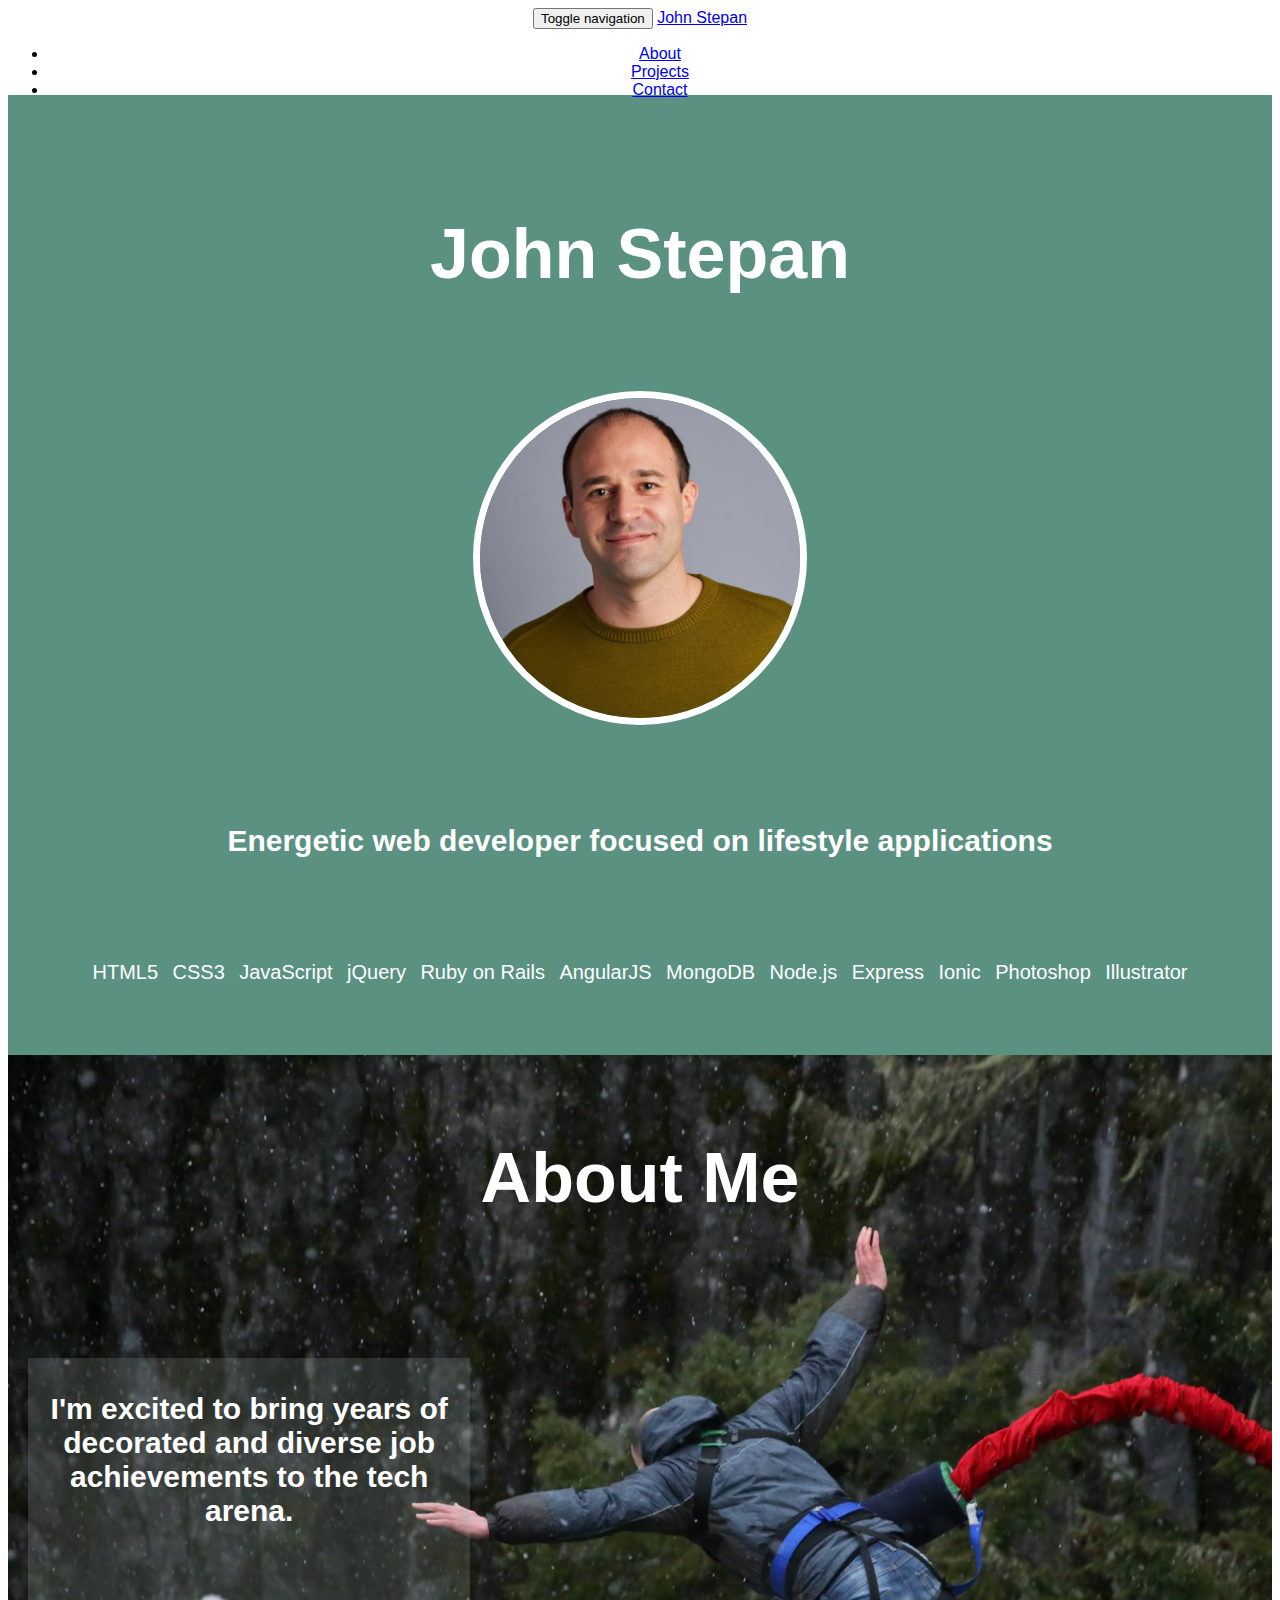
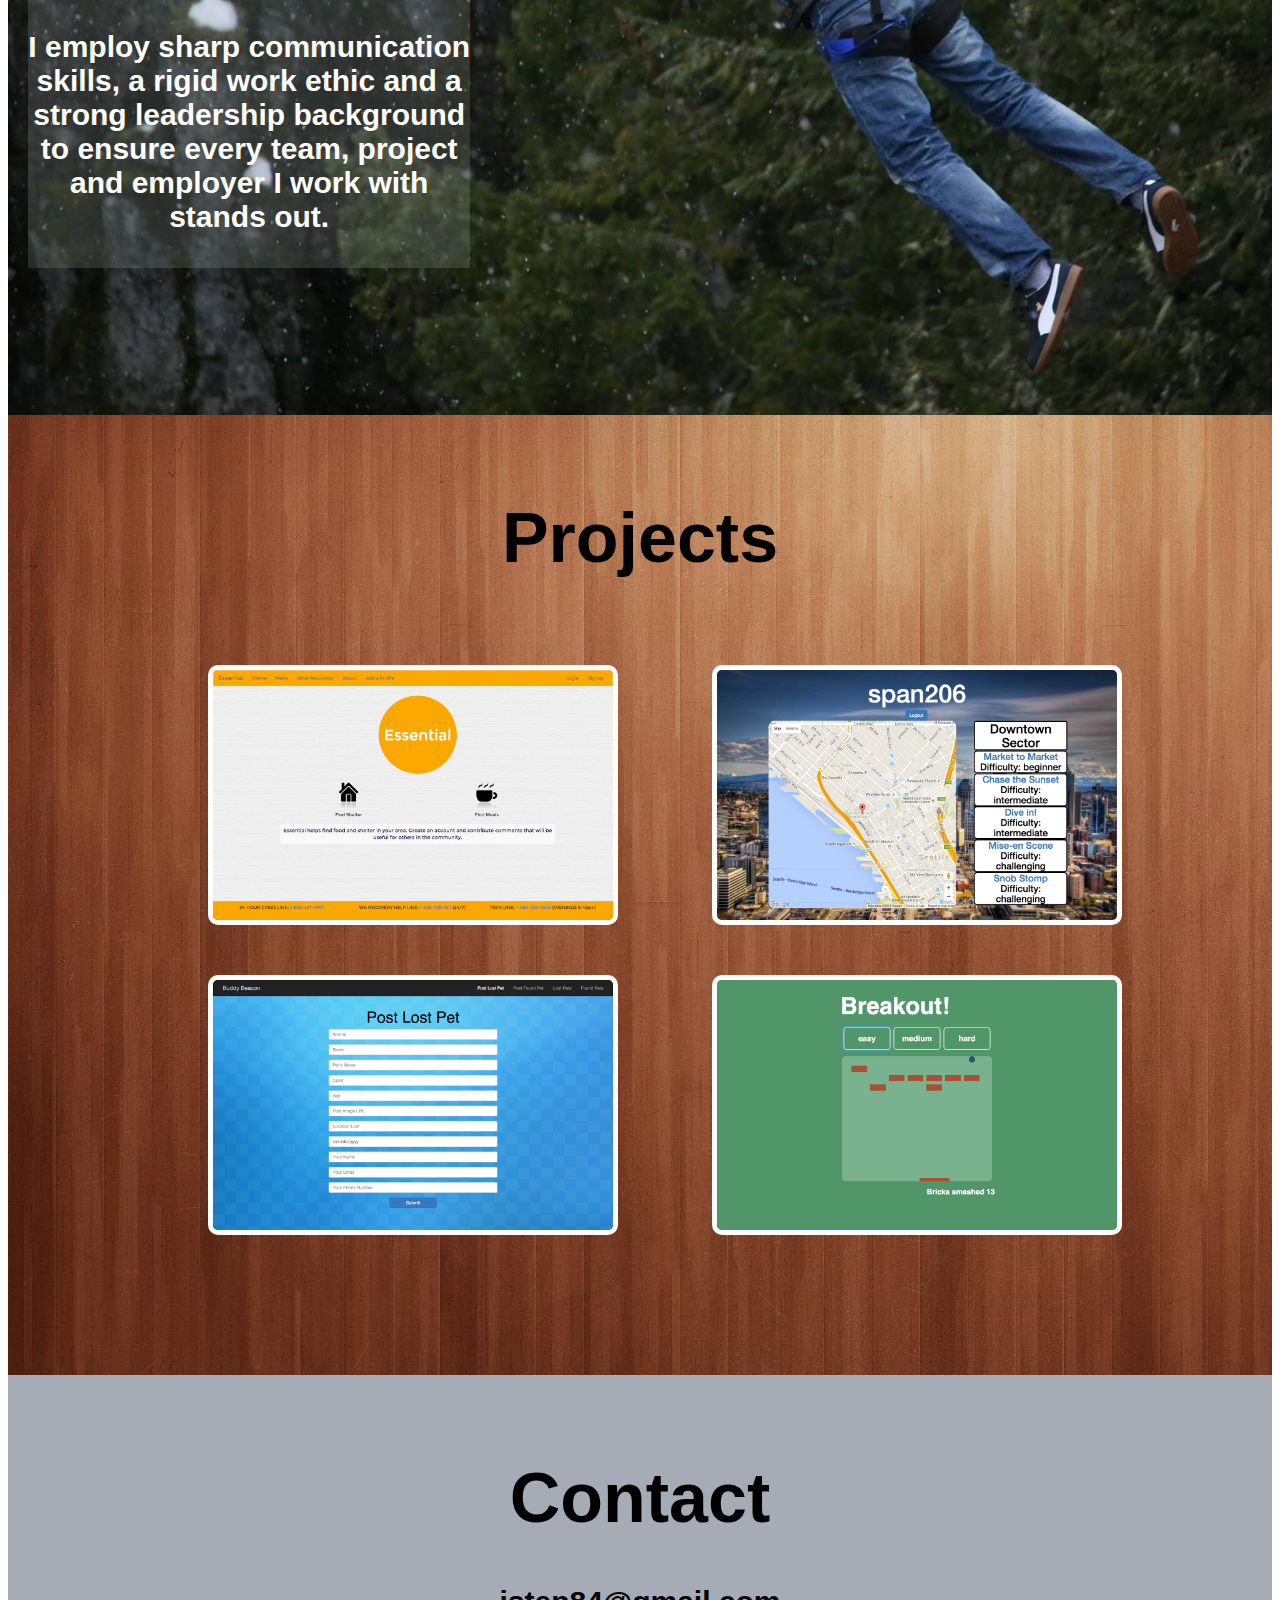
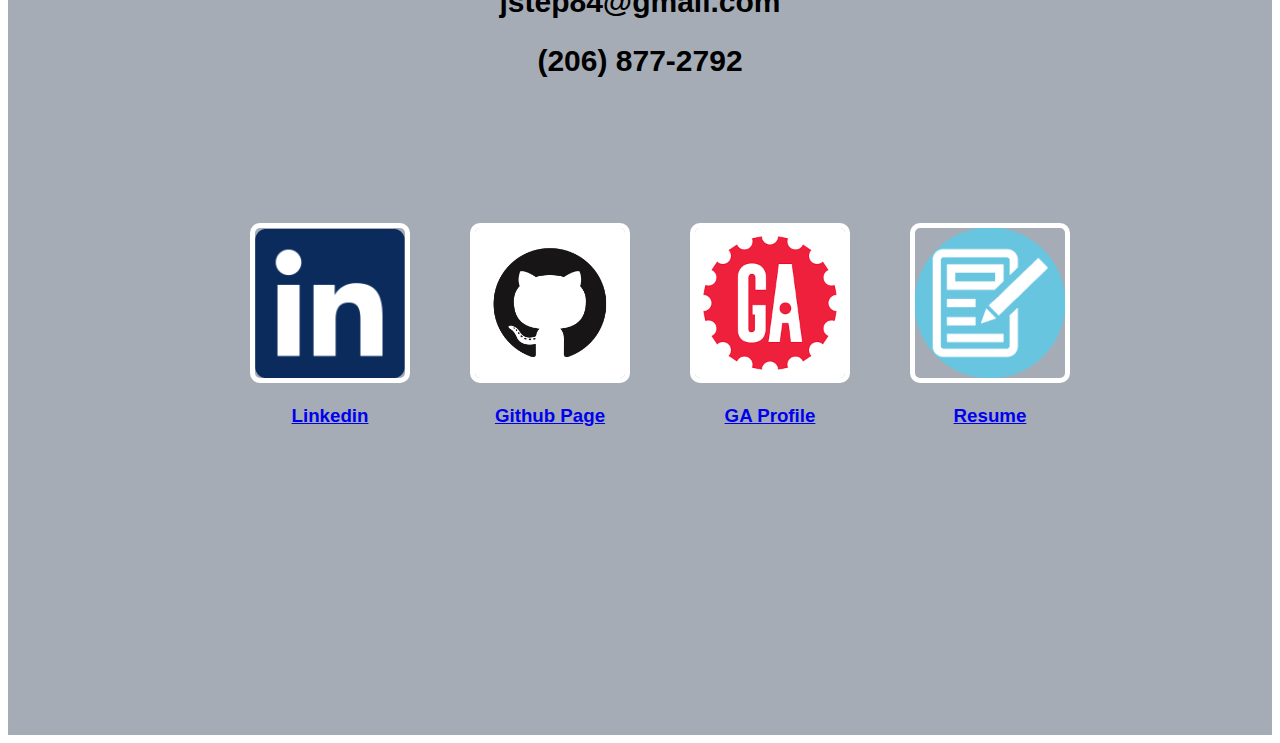
<file: index.html>
<!DOCTYPE html>
<html>

<head>
	<title>John Stepan</title>
	<meta name="viewport" content="width=device-width, initial-scale=1">
	<!-- jQuery -->
	<script src="https://ajax.googleapis.com/ajax/libs/jquery/1.12.0/jquery.min.js"></script>
	<!-- Bootstrap -->
	<link href="https://maxcdn.bootstrapcdn.com/bootstrap/3.3.6/css/bootstrap.min.css" rel="stylesheet" integrity="sha256-7s5uDGW3AHqw6xtJmNNtr+OBRJUlgkNJEo78P4b0yRw= sha512-nNo+yCHEyn0smMxSswnf/OnX6/KwJuZTlNZBjauKhTK0c+zT+q5JOCx0UFhXQ6rJR9jg6Es8gPuD2uZcYDLqSw==" crossorigin="anonymous">
	<!-- Stylesheet -->
	<link rel="stylesheet" type="text/css" href="css/style.css">
	<link rel="shortcut icon" href="http://webdesign.tutsplus.com/wp-content/themes/tuts/images/theme/webdesigntuts/favicon.ico" />
  <link rel="apple-touch-icon" href="http://webdesign.tutsplus.com/wp-content/themes/tuts/images/theme/webdesigntuts/apple-touch-icon.png" />
</head>

<body>
	<nav class="navbar navbar-default navbar-fixed-top">
	  <div class="container-fluid">
	    <div class="navbar-header">
	      <button type="button" class="navbar-toggle collapsed" data-toggle="collapse" data-target="#bs-example-	navbar-collapse-1" aria-expanded="false">
	        <span class="sr-only">Toggle navigation</span>
	        <span class="icon-bar"></span>
	        <span class="icon-bar"></span>
	        <span class="icon-bar"></span>
	      </button>
	      <a class="navbar-brand" href="#top">John Stepan</a>
	    </div>
	    <div class="collapse navbar-collapse" id="bs-example-navbar-collapse-1">
	      <ul class="nav navbar-nav">
	        <li><a href="#about">About</a></li>
	        <li><a href="#projects">Projects</a></li>
	        <li><a href="#contact">Contact</a></li>
	      </ul>
	    </div>
	  </div>
	</nav>

	<section class="sect1" id="top">
		<br>
		<br>
		<br>
		<br>
		<h1>John Stepan</h1>
		<img class="headshot" src="assets/mug.jpg">
		<h2>Energetic web developer focused on lifestyle applications</h2><br>
		<ul class="skills">
			<li>HTML5</li>
			<li>CSS3</li>
			<li>JavaScript</li>
			<li>jQuery</li>
			<li>Ruby on Rails</li>
			<li>AngularJS</li>
			<li>MongoDB</li>
			<li>Node.js</li>
			<li>Express</li>
			<li>Ionic</li>
			<li>Photoshop</li>
			<li>Illustrator</li>
		</ul>
	</section>

	<section class="sect2" id="about">
		<br>
		<br>
		<h1>About Me</h1>
		<h3><br>I'm excited to bring years of decorated and diverse job achievements to the tech arena. <br><br><br><br>I employ sharp communication skills, a rigid work ethic and a strong leadership background to ensure every team, project and employer I work with stands out.<br><br></h3>
	</section>

	<section class="sect3" id="projects">
		<br>
		<br>
		<h1>Projects</h1>
		<ul class="projects">
			<li>
				<a target="_blank" href="http://essentialproject.herokuapp.com/"><div class="portrait"><img src="./assets/essential.jpg"></div></a>
			</li>
			<li>
				<a target="_blank" href="http://urban-hike.herokuapp.com/"><div class="portrait"><img src="./assets/span206.jpg"></div></a>
			</li>
			<li>
				<a target="_blank" href="http://buddy-beacon.herokuapp.com"><div class="portrait"><img src="./assets/buddybeacon.jpg"></div></a>
			</li>
			<li>
				<a target="_blank" href="http://jstep84.github.io/Brick-Attack"><div class="portrait"><img src="./assets/breakout.jpg"></div></a>
			</li>
		</ul>
	</section>

	<section class="sect4" id="contact">
		<br>
		<br>
		<h1>Contact</h1>
		<h2>jstep84@gmail.com</h2>
		<h2>(206) 877-2792</h2>
		<br>
		<br>
		<br>
		<ul>
			<li><a target="_blank" href="https://www.linkedin.com/in/john-stepan-0549b682"><img src="./assets/linkedin.png">
			<h3>Linkedin</h3>
			<li><a target="_blank" href="https://github.com/jstep84"><img src="./assets/github.png">
			<h3>Github Page</h3>
			<li><a target="_blank" href="https://profiles.generalassemb.ly/john-stepan"><img src="./assets/ga.png">
			<h3>GA Profile</h3>
			<li><a target="_blank" href="./assets/john_stepan_resume.pdf"><img src="./assets/resume.png">
			<h3>Resume</h3>
		</ul>
	</section>

	<!-- JavaScript -->
	<script type="text/javascript" src="js/script.js"></script>
</body>
</html>
</file>
<file: css/style.css>
body {
	text-align: center;
	font-family: helvetica;
}

h1 {
	font-size: 70px;
}

h2 {
	font-size: 30px;
}

.skills {
	padding: 0;
	margin-top: 60px; 
}

.skills li {
	list-style: none;
	display: inline;
	font-size: 20px;
	margin: 0 5px 0 5px;
}

.headshot {
	margin-top: 50px;
	margin-bottom: 70px;
	border: solid white 7px;
	border-radius: 100%;
	height: 20em;
}

.sect1 {
	margin-top: -20px;
	background-color: #5A9180;
	color: white;
	height: 60em;
}

.sect2 {
	color: white;
	background-image: url("../assets/divein.jpg");
	background-size: 120%;
	height: 60em;
}

.sect2 h3 {
	margin-left: 20px;
	margin-top: 140px;
	font-size: 30px;
	background-color: rgba(165, 182, 177,0.2);
	width: 35%;
}

.sect3 {
	background-image: url('../assets/wood.jpg');
	height: 60em;
}

.sect3 li {
	list-style-type: none;
	display: inline-block;
	width: 400px;
	height: 250px;
	margin: 40px 50px 20px 50px;
}

.sect4 {
	height: 60em;
	background-color: #A5ACB5;
}

img {
    max-width: 100%;
    max-height: 100%;
    border: 5px solid white;
    border-radius: 10px;
}

.sect4 li {
	list-style-type: none;
	display: inline-block;	
	height: 150px;
	margin: 30px;
	margin-top: 50px;
}

@media only screen and (max-width: 767px) {
		
	h1 {
		font-size: 45px;
	}
	
	h2 {
		font-size: 30px;
	}

	h3 {

	}

	h4 {
		font-size: 20px;
	}

	.headshot {
		margin-top: 25px;
		margin-bottom: 25px;
	}

	.sect2 {
		color: white;
		background-image: none; 
		background-color: #2B4B6F;
		background-size: 120%;
		height: 60em;
	}

	.sect2 h3 {
		font-size: 30px;
		background-color: rgba(165, 182, 177,0.2);
		width: 100%;
		margin: 40px 5px 0 0;
		text-align: center;
	}

	.sect3 {
		color: white;
		background-image: url('../assets/wood.jpg');
		height: 60em;
	}

	.sect3 ul {
		padding: 0;
		margin-top: 50px;
	}
	
	.sect3 li {
		list-style-type: none;
		display: inline-block;
		width: 240px;
		height: 160px;
		margin-top: -10px; 
	}

	.sect4 ul {
		padding: 0;
	}
	
	.sect4 li {
		list-style-type: none;
		display: inline-block;	
		height: 120px;
		margin: 10px;
		margin-top: 40px;
		position: relative;
	}

	.sect4 h3 {
		font-size: 20px;
	}

}
</file>
